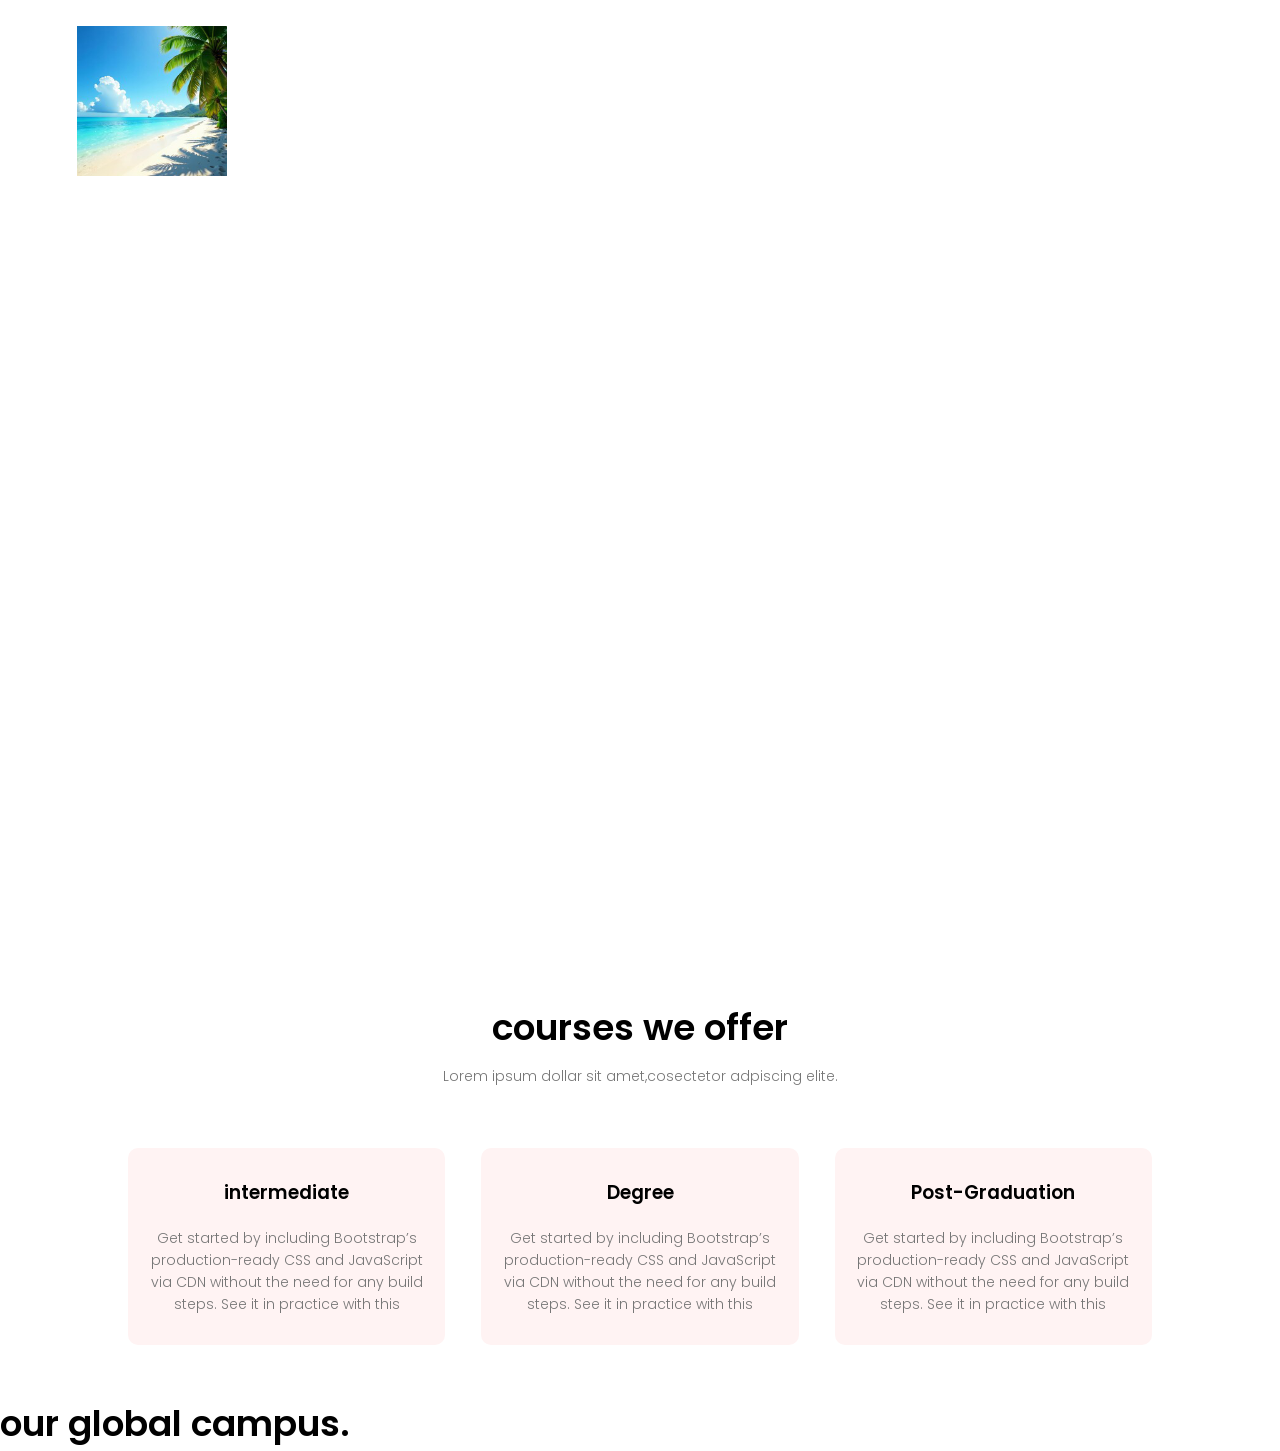
<file: HowToMakeWebsiteHtmlCss/index.html>
<!DOCTYPE html>
<html lang="en">

<head>
    <meta charset="UTF-8">
    <meta name="viewport" content="width=device-width, initial-scale=1.0">
    <title>Document</title>
    <link rel="stylesheet" href="index.css">
   <link rel="preconnect" href="https://fonts.googleapis.com">
<link rel="preconnect" href="https://fonts.gstatic.com" crossorigin>
<link href="https://fonts.googleapis.com/css2?family=Poppins:ital,wght@0,100;0,200;0,300;0,400;0,500;0,600;0,700;0,800;0,900;1,100;1,200;1,300;1,400;1,500;1,600;1,700;1,800;1,900&display=swap" rel="stylesheet">
<link re="stylesheet" href="https://cdn.jsdelivr.net/npm/@fortawesome/fontawesome-free@6.6.0/css/fontawesome.min.css">

</head>

<body>
    <section class="header">
        <nav>
            <a href="index.html"><img src="images/beach.png" alt="not found" /></a>
       
        <div class="nav-link" id="nav-links">
            <i class="fa fa-times" onclick="hidemenu()"></i>
            <ul>
                <li>
                    <a href=""> Home</a>
                    <a href=""> about</a>
                    <a href=""> course</a>
                    <a href=""> Blog</a>
                    <a href=""> contact</a>
                </li>
            </ul>
        </div>
        <i class="fa fa-bars" onclick="showmenu()"></i>
         </nav>
         <div class="text-box">
            <h1>Worlds biggest university.</h1>
            <p>
                Learn all about how to implement font using the API CSS code. A web font is any font used in a website’s design that isn’t installed by default on the end user’s device—a counterpart to a system font
            </p>
          <a href="" class="hero-btn">visit us to know more.</a>
         </div>
    </section>
    <!-- ------Course-------->
     <section class="course">
     <h1>courses we offer</h1>
     <p>Lorem ipsum dollar sit amet,cosectetor adpiscing elite.</p>
     <div class="row">
    <div class="course-col">
        <h3>intermediate</h3>
        <p> Get started by including Bootstrap’s production-ready CSS and JavaScript via CDN without the need for any build steps. See it in practice with this</p>
    </div>
     <div class="course-col">
        <h3>Degree</h3>
        <p> Get started by including Bootstrap’s production-ready CSS and JavaScript via CDN without the need for any build steps. See it in practice with this</p>
    </div>
     <div class="course-col">
        <h3>Post-Graduation</h3>
        <p> Get started by including Bootstrap’s production-ready CSS and JavaScript via CDN without the need for any build steps. See it in practice with this</p>
    </div>
     </div>
     </section>
     <!-- -----Campus-------->
      <section class="campus">
        <h1>our global campus.</h1>
      </section>

      
    <!-- JavaScript for Toggle Menu -->
    <script>
        var navlinks=document.getElementById("navLinks")
        function showmenu()
        {
            navlinks.style.right="0";
        }
        function hidemenu()
        {
            navlinks.style.right="-200px";
        }
    </script>
</body>

</html>
</file>
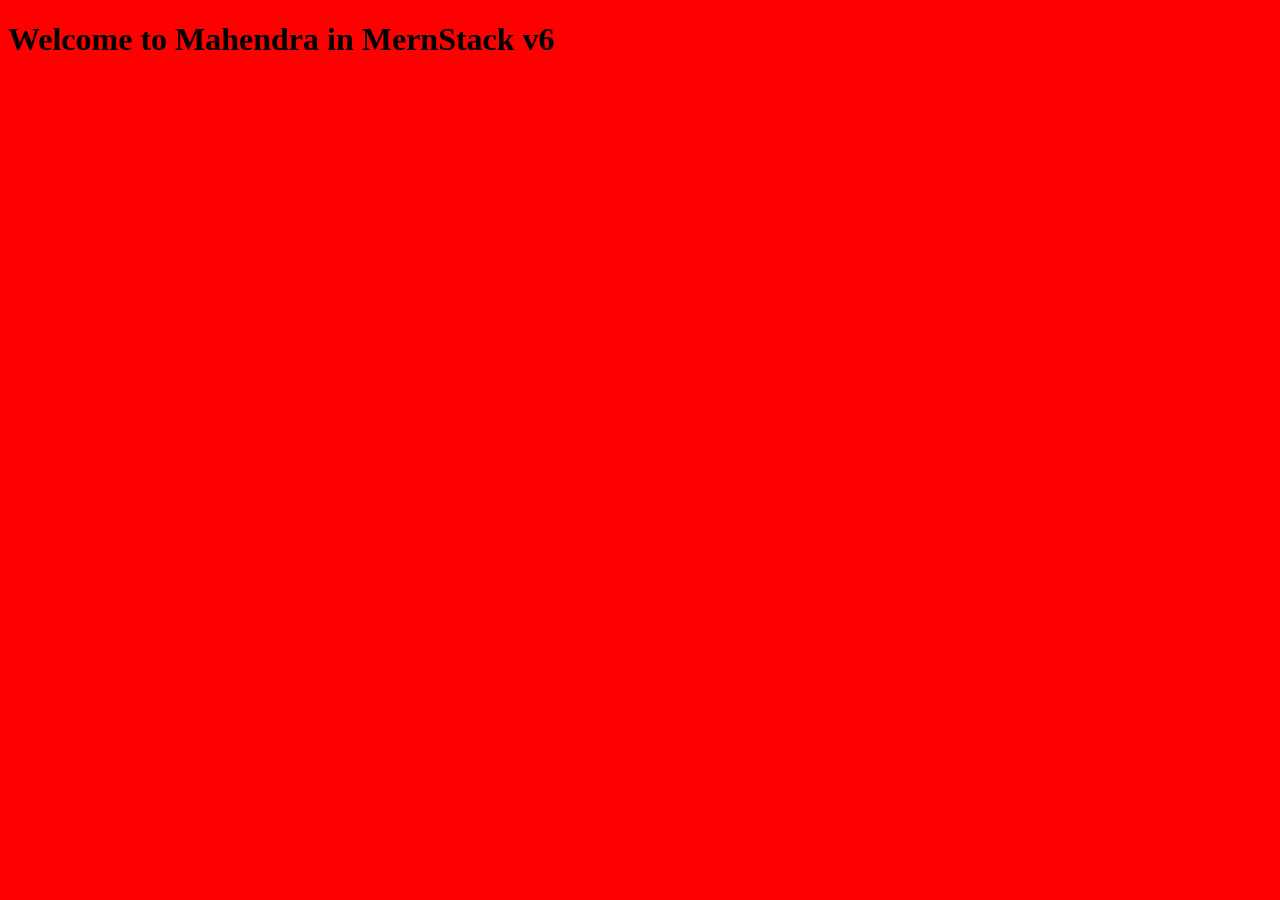
<file: HTML/index.html>
<!DOCTYPE html>
<html lang="en">
<head>
    <meta charset="UTF-8">
    <meta name="viewport" content="width=device-width, initial-scale=1.0">
    <title>Document</title>
    <link rel="stylesheet" href="./../CSS/index.css"/>
</head>
<body>
    <h1>Welcome to Mahendra in MernStack v6</h1>
</body>
</html>
</file>
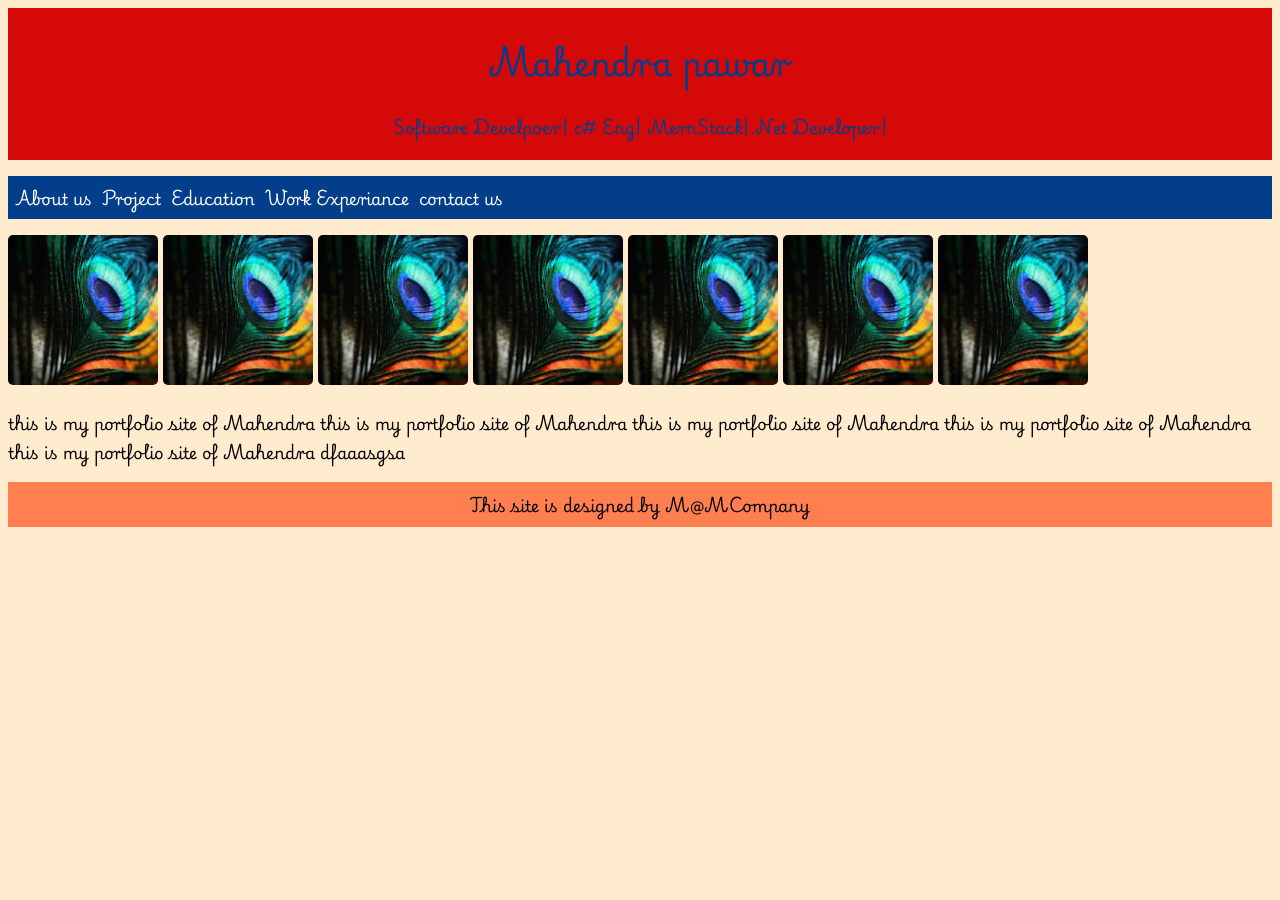
<file: Portfolio-Website/index.Html>
<!DOCTYPE html>
<html>

<head>
    <meta charset="UTF-8" />
    <title>My Portfolio site</title>
    <link rel="stylesheet" href="./index.css" />
    <link rel="preconnect" href="https://fonts.googleapis.com">
<link rel="preconnect" href="https://fonts.gstatic.com" crossorigin>
<link href="https://fonts.googleapis.com/css2?family=Playwrite+HU:wght@100..400&display=swap" rel="stylesheet">
</head>

<body>
    <div class="header">
        <h1> Mahendra pawar</h1>
        <p> Software Develpoer| c# Eng| MernStack|.Net Developer|</p>
    </div>

    <div class="nav-bar-list">
        <ul>
            <li>
                About us
            </li>
            <li>
                Project
            </li>
            <li>
                Education
            </li>
            <li>
                Work Experiance
            </li>
            <li>
                contact us
            </li>
        </ul>
    </div class="ul">
    <img src="[data-uri]"/>
    <img src="[data-uri]" />
      <img src="[data-uri]" />
        <img src="[data-uri]" />
          <img src="[data-uri]"/>
           <img src="[data-uri]"/>
            <img src="[data-uri]"/>

    <p>
    this is my portfolio site of Mahendra
     this is my portfolio site of Mahendra
      this is my portfolio site of Mahendra
       this is my portfolio site of Mahendra
        this is my portfolio site of Mahendra   
        dfaaasgsa 
</p>

<footer>
    This site is designed by M@MCompany 
</footer>
</body>


</html>
</file>
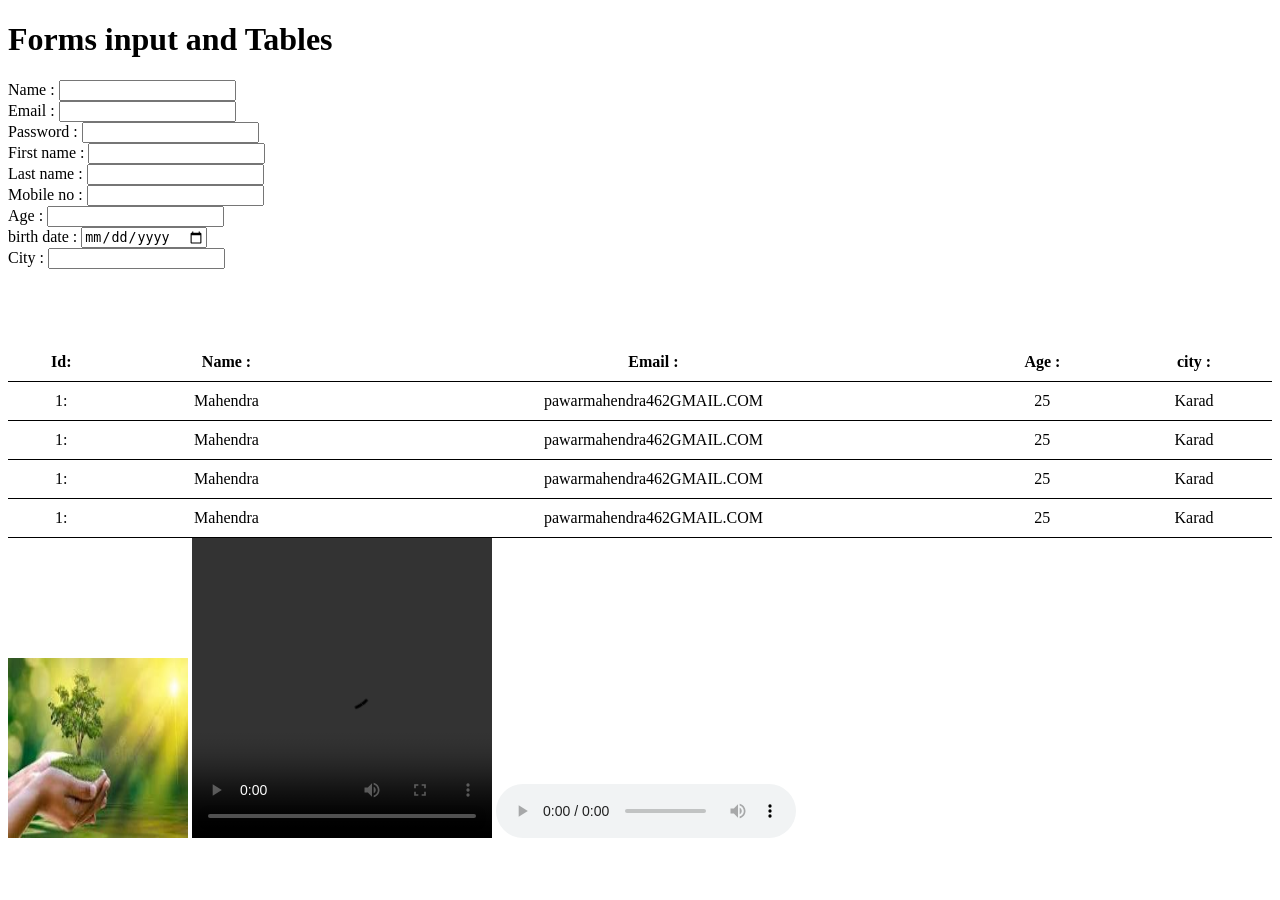
<file: HTML/3index.html>
<!DOCTYPE html>
<html lang="en">
<head>
    <meta charset="UTF-8">
    <meta name="viewport" content="width=device-width, initial-scale=1.0">
    <title>Forms input And Tables</title>
    <link rel="stylesheet" href="./../CSS/3index.css"/>

</head>
<body>
    <h1>Forms input and Tables</h1>

    <div>
        <form>
            <div>
            <label>
                 Name :
            </label>
            <input type="text"/>
        </div>
        <div>
            <label>
                Email :
            </label>
            <input type="email"/>
        </div>
        <div>
            <label>
                Password :
            </label>
            <input type="password"/>
        </div>
            <div>
            <label>
                First name :
            </label>
            <input type="text"/>
        </div>
        <div>
            <label>
                Last name :
            </label>
            <input type="text"/>

        </div>
        <div>
            <label>
                Mobile no :
            </label>
            <input type="text"/>
        </div>
       <div>
            <label>
                Age :
            </label>
            <input type="text"/>
        </div>
        <div>
            <label>
                birth date :
            </label>
            <input type="date"/>
        </div>
        <div>
            <label>
                City :
            </label>
            <input type="text"/>
        </div>
        <br/>
        <br/>
        <br/>
      <table>
        <thead>
           <tr>
            <th> Id:</th>
            <th>Name :</th>
            <th> Email :</th>
            <th>Age :</th>
            <th>city :</th>

        </tr> 
        </thead>
        <tbody>
            <tr>
                <td> 1:</td>
                <td>Mahendra </td>
                <td> pawarmahendra462GMAIL.COM</td>
                <td> 25</td>
                <td>Karad </td>
            </tr>
             <tr>
                <td> 1:</td>
                <td>Mahendra </td>
                <td> pawarmahendra462GMAIL.COM</td>
                <td> 25</td>
                <td>Karad </td>
            </tr>
             <tr>
                <td> 1:</td>
                <td>Mahendra </td>
                <td> pawarmahendra462GMAIL.COM</td>
                <td> 25</td>
                <td>Karad </td>
            </tr>
             <tr>
                <td> 1:</td>
                <td>Mahendra </td>
                <td> pawarmahendra462GMAIL.COM</td>
                <td> 25</td>
                <td>Karad </td>
            </tr>
        </tbody>
      </table>
    </form>
    </div>
  <img src="[data-uri]"  height="180px" width="180px"/>
 <video height="300" width="300" controls>
 <source src="https://samplelib.com/lib/preview/mp4/sample-5s.mp4">
 </video>
  <audio height="300" width="300" controls>
 <source src="https://samplelib.com/lib/preview/mp3/sample-6s.mp3">
  </audio>
</body>
</html>
</file>
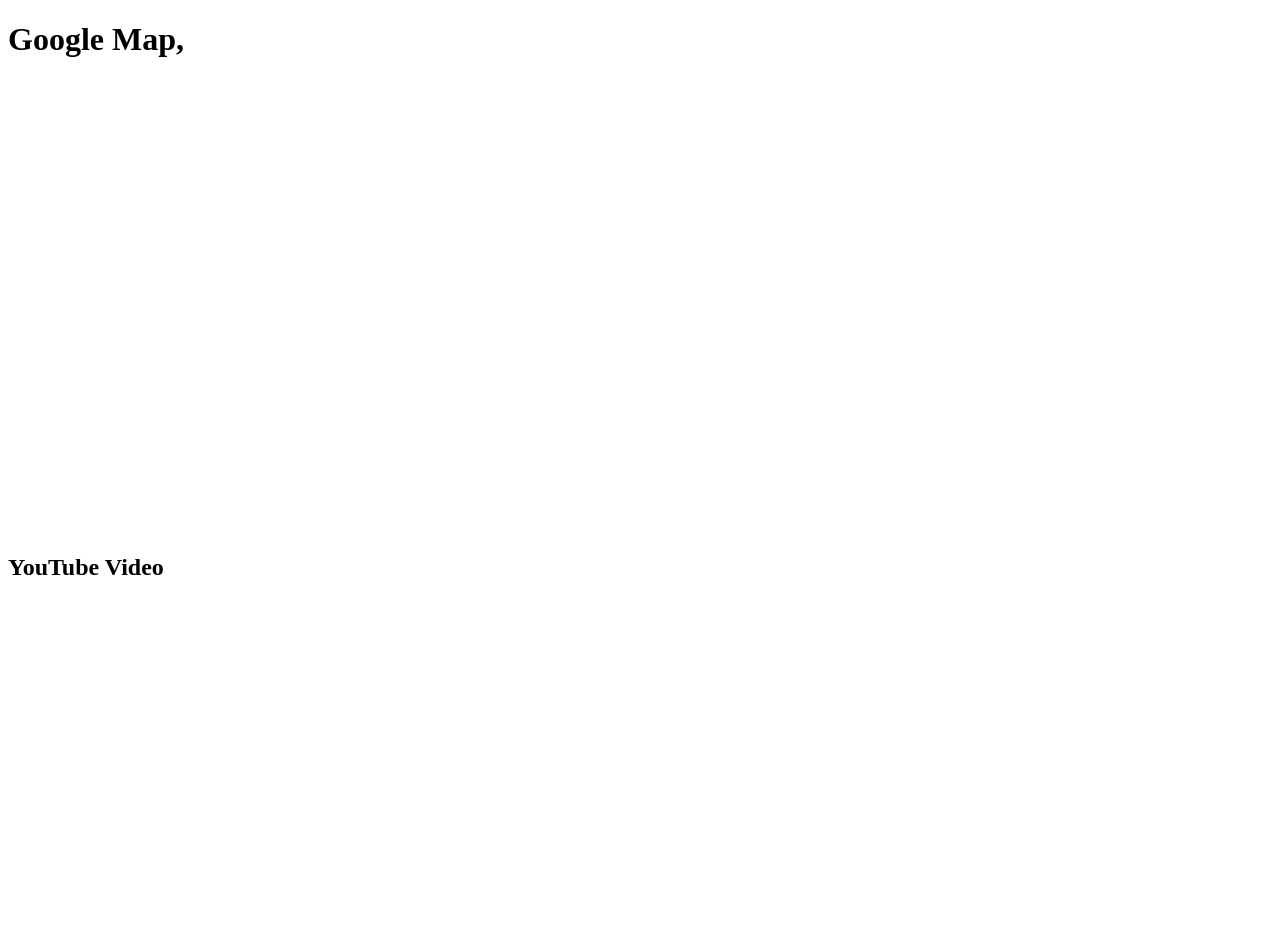
<file: HTML/4index.html>
<!DOCTYPE html>
<html lang="en">

<head>
    <meta charset="UTF-8">
    <meta name="viewport" content="width=<device-width>, initial-scale=1.0">
    <title>Document</title>
</head>

<body>
    <h1>Google Map, </h1>
    <iframe
        src="https://www.google.com/maps/embed?pb=!1m18!1m12!1m3!1d2531.9550908362426!2d74.18435172459749!3d17.283757776352548!2m3!1f0!2f0!3f0!3m2!1i1024!2i768!4f13.1!3m3!1m2!1s0x3bc182446102a15b%3A0x9b06c8efeeee2ae2!2sChatrapati%20Shivaji%20Maharaj%20Stadium%2C%20Karad!5e1!3m2!1sen!2sin!4v1749020712825!5m2!1sen!2sin"
        width="600" height="450" style="border:0;" allowfullscreen="" loading="lazy"
        referrerpolicy="no-referrer-when-downgrade"></iframe>
    <h2>YouTube Video</h2>
    <iframe width="560" height="315" src="https://www.youtube.com/embed/TAP5B_XlVa0?si=Wlyw6zqOlMeucqMt"
        title="YouTube video player" frameborder="0"
        allow="accelerometer; autoplay; clipboard-write; encrypted-media; gyroscope; picture-in-picture; web-share"
        referrerpolicy="strict-origin-when-cross-origin" allowfullscreen></iframe>
</body>

</html>
</file>
<file: HowToMakeWebsiteHtmlCss/index.css>
* {
    margin: 0;
    padding: 0;
    font-family: "Poppins", sans-serif;
}

.header {
    min-height: 100vh;
    width: 100%;
    background-image: linear-gradient(rgba(4, 9, 30, 0.7)), url(images/nature.png);
    background-position: center;
    background-size: cover;
    position: relative;
}

nav {
    display: flex;
    padding: 2% 6%;
    justify-content: space-between;
    align-items: center;
}

nav img {
    width: 150px;
}

.nav-link {
    flex: 1;
    text-align: right;
}

.nav-link ul li {
    list-style: none;
    display: inline-block;
    padding: 10px 14px;
    position: relative;
}

.nav-link ul li a {
    color: #fff;
    text-decoration: none;
    font-size: 13px;
}

.nav-link ul li::after {
    content: '';
    width: 0%;
    height: 2px;
    background: #f44336;
    display: block;
    margin: auto;
    transition: 0.5s;
}

.nav-link ul li:hover::after {
    width: 100%;
}

.text-box {
    width: 90%;
    color: #fff;
    position: absolute;
    top: 50%;
    left: 50%;
    transform: translate(-50%, -50%);
    text-align: center;
}

.text-box h1 {
    font-size: 62px;
}

.text-box p {
    margin: 10px 0 40px;
    font-size: 14px;
    color: #fff;
}

.hero-btn {
    display: inline-block;
    text-decoration: none;
    color: #fff;
    border: 1px solid #fff;
    padding: 12px 34px;
    font-size: 13px;
    background: transparent;
    position: relative;
    cursor: pointer;
}

.hero-btn:hover {
    border: 1px solid #f44336;
    background: #f44336;
    transition: 1s;
}

.nav.fa {
    display: none;
}

@media(max-width:700px) {
    .text-box h1 {
        font-size: 20px;
    }

    .nav-link ul li {
        display: block;
    }

    .nav-link {
        position: absolute;
        background: #f44336;
        height: 100vh;
        width: 200px;
        top: 0;
        right: -200;
        text-align: left;
        z-index: 2;
        transition: 1s;
    }

    .nav.fa {
        display: block;
        color: #fff;
        margin: 10px;
        font-size: 22px;
        cursor: pointer;
    }

    .nav-link ul {
        padding: 30px;
    }
}

/* ------Course---- */
.course
{
    width:80%;
    margin: auto;
    text-align: center;
    padding-top: 100px;

}
h1{
    font-size: 36px;
    font-weight: 600;
}
p{
    color: #777;
    font-size: 14px;
    font-weight: 300;
    line-height: 22px;
    padding: 10px;

}
.row
{
 margin-top: 5%;
 display: flex;
 justify-content: space-between;
}
.course-col
{
    flex-basis: 31%;
    background: #fff3f3;
    border-radius: 10px;
    margin-bottom: 5%;
    padding: 20px 12px;
    box-sizing: border-box;
    transition: 0.5s;
}
h3
{
    text-align: center;
    font-weight: 600;
    margin: 10px 0;  
}
.course-col:hover
{
    box-shadow: 0 0 20px 0px rgba(0, 0, 0, 0.2);
}
@media(max-width:700px)
{
    .row
    {
        flex-direction: column;
        
    }
}
</file>
<file: CSS/index.css>
body
{

    background-color: red;
}
</file>
<file: Portfolio-Website/index.css>
body
{
    background-color: blanchedalmond;
    color:black;  
    font-family: "Playwrite HU", cursive;
  font-optical-sizing: auto;
 
  font-style: normal;

}
.header
{
    background-color: rgba(212, 6, 6, 0.986);
    color: #023e8a;
    text-align: center;
    padding: 3px;

}
.nav-bar-list
{
    background: #023e8a;
    justify-content: center;
  
    padding: 0px 0;
}
ul
{
    display: flex;
    list-style-type: none;
    padding: 2px;
    

}
img
{
    border-radius: 5px;
    height: 150px;
    width: 150px;
}

li
{
    padding: 5px;
    color: white;
}

footer
{
    background-color: coral;
    padding: 8px;
    text-align: center;
}
</file>
<file: CSS/3index.css>
table
{
    width: 100%;
    border-collapse: collapse;
    margin-top: 20px;

}
th,td
{
    border-bottom: 1px solid black;
    padding: 10px;
    text-align: center;
}
</file>
